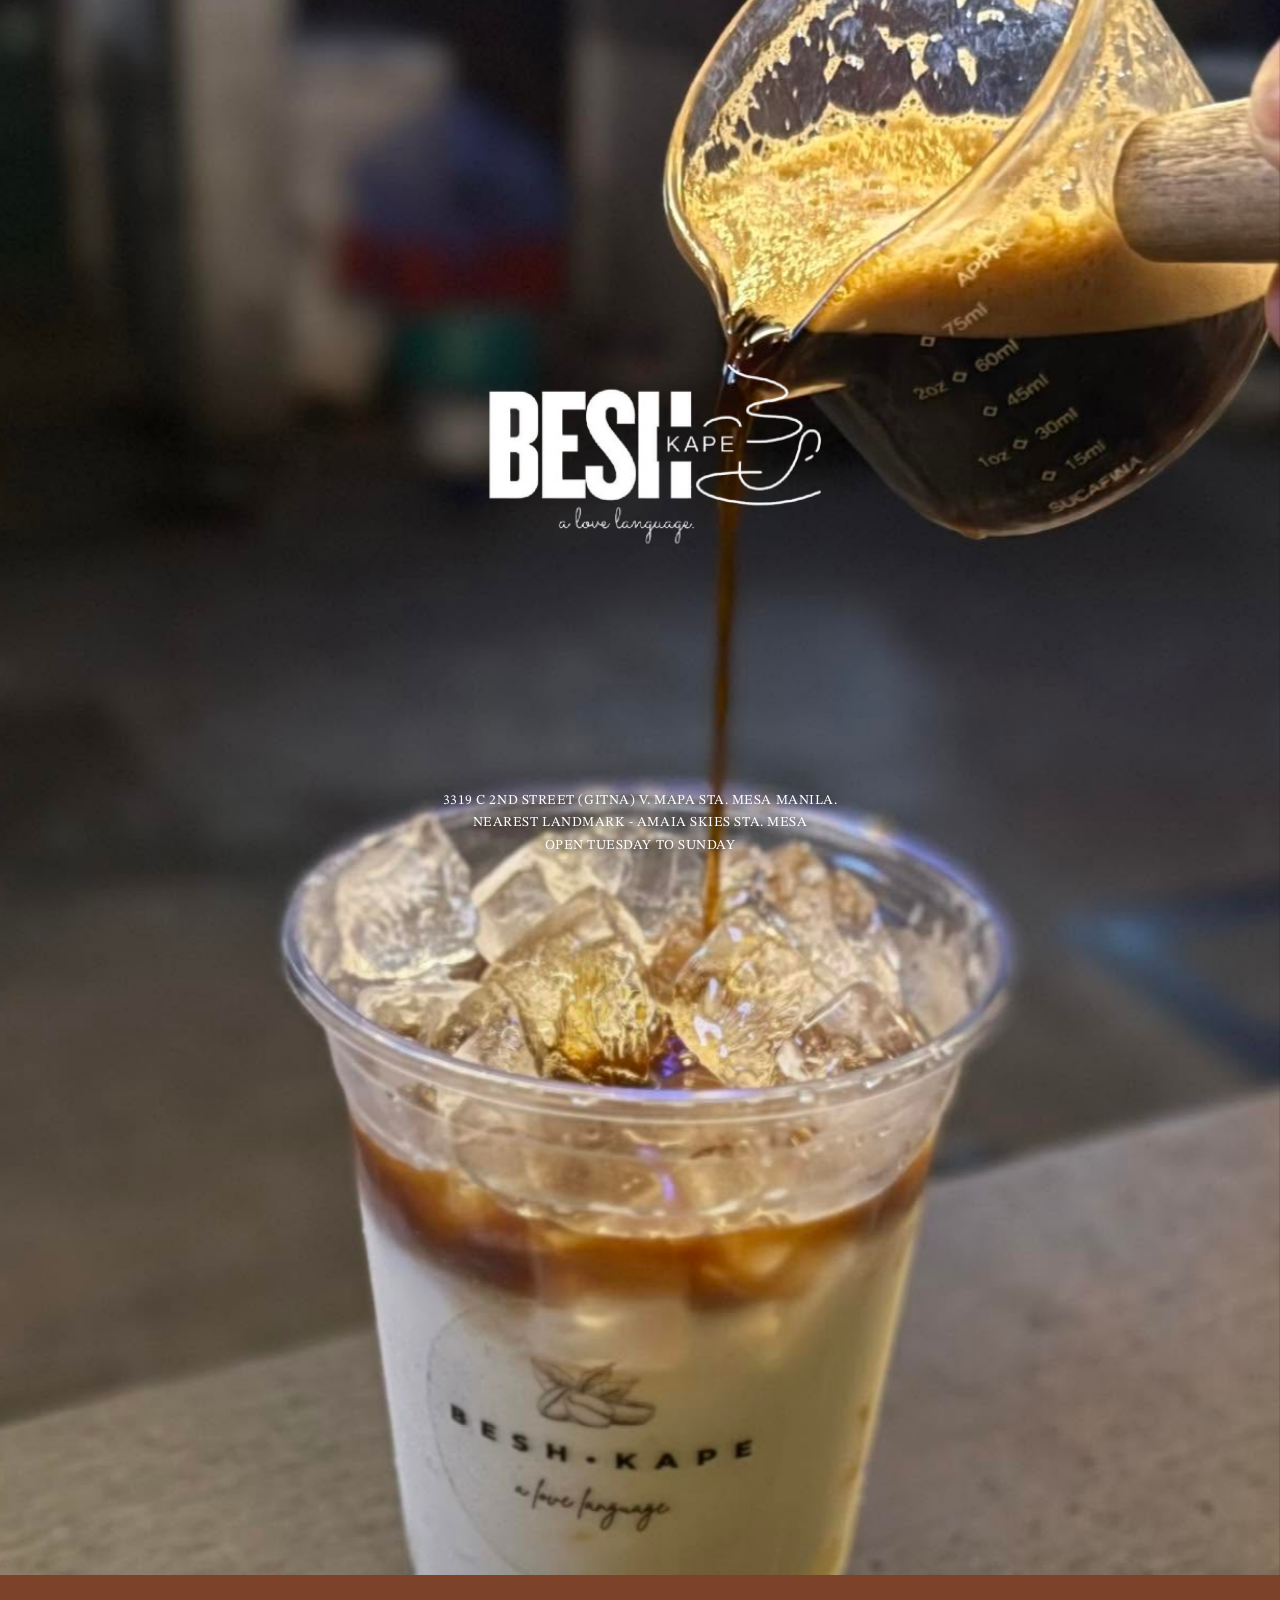
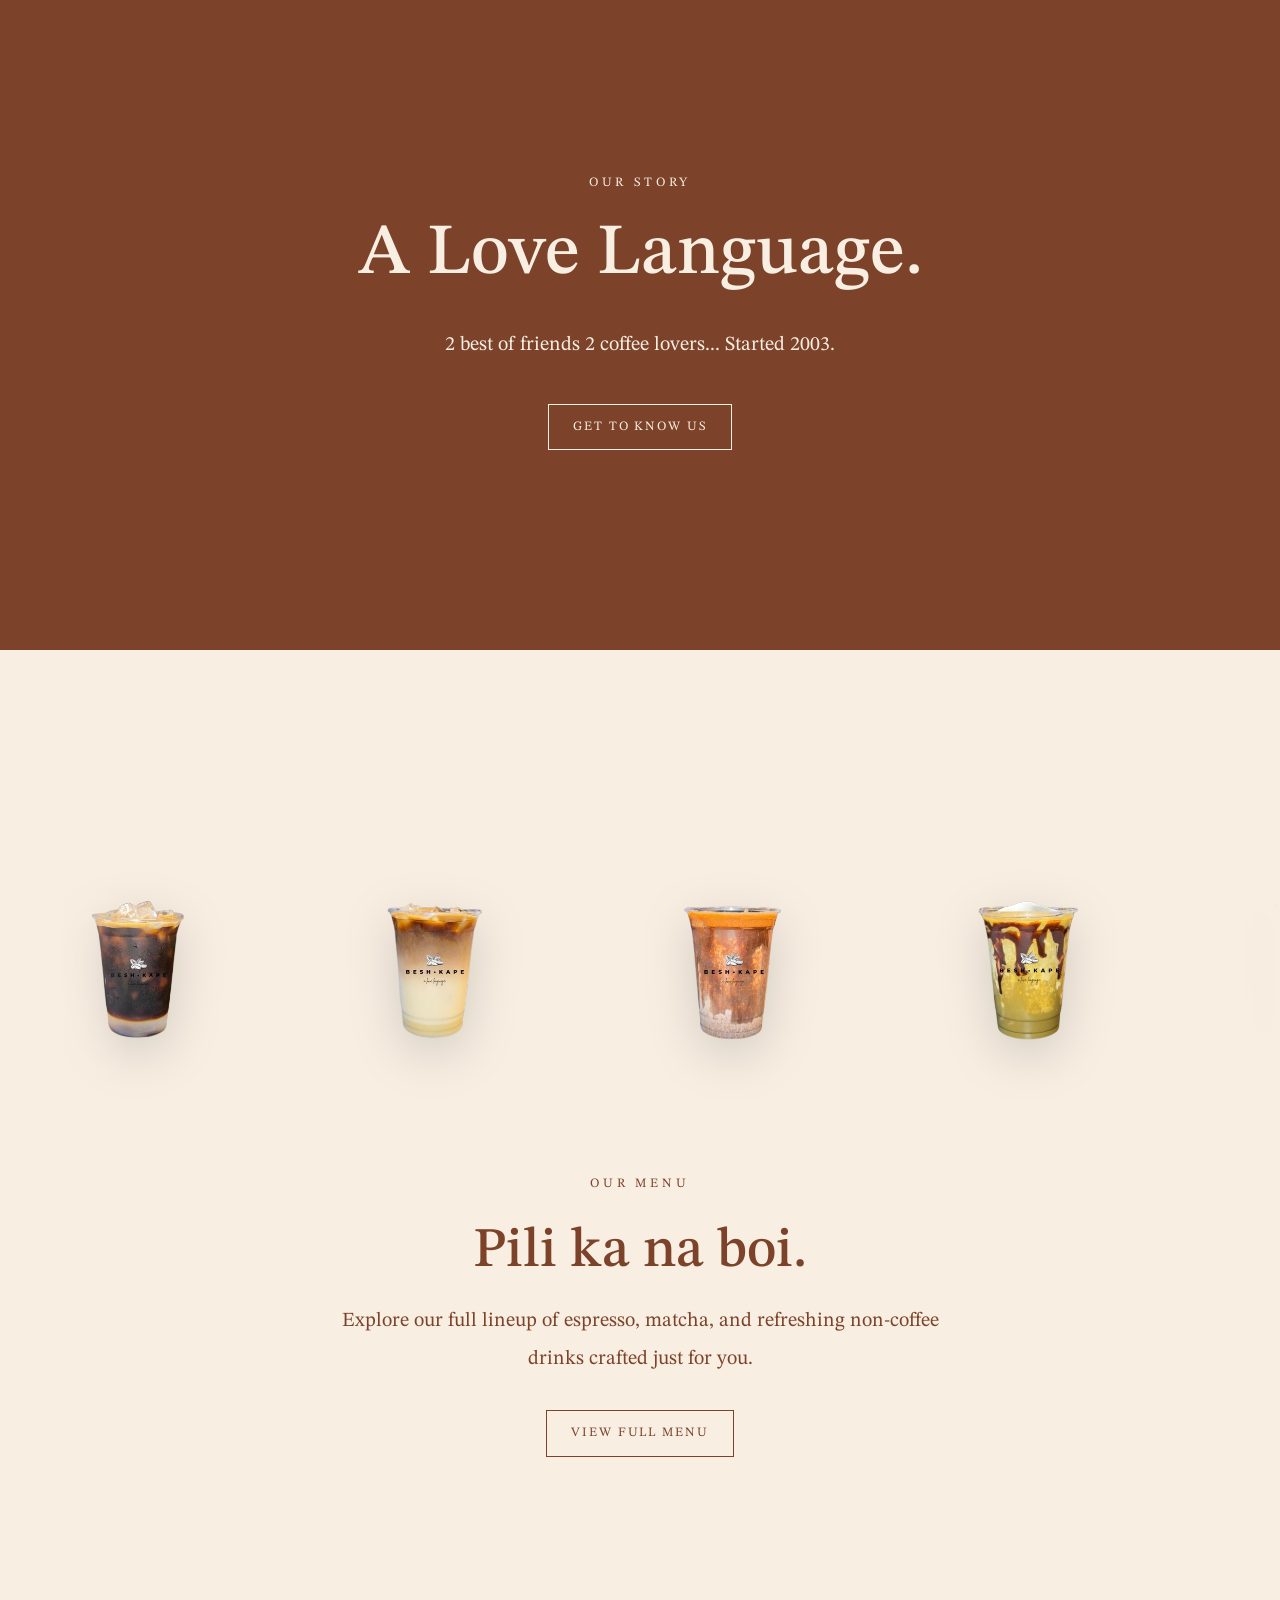
<file: index.html>
<!-- Main Page -->


<!DOCTYPE html>
<html lang="en">
<head>
    <meta charset="UTF-8">
    <meta name="viewport" content="width=device-width, initial-scale=1.0">

    <title>Besh Kape | A Love Language</title>

    <link rel="stylesheet" href="css/style.css">
    <script src="js/main.js" defer></script>
</head>
<body>

<!-- Logo -->
<!-- The hero is the first large visible area of a webpage -->

<!-- class n labeling -->
<section class="coffee-parallax" aria-label="Besh Kape introduction">

    <!-- parallax image -->
    <img
        src="assets/images/menu1bg.jpg"
        alt=""
        class="coffee-image"
        aria-hidden="true"
    >

    <!-- logo n info -->
    <header class="hero" id="home">
        <img
            src="assets/images/beshmainlogo.png"
            alt="Besh Kape Logo"
            class="hero-logo"
        >

        <div class="hero-info">
            <p class="hero-location">3319 C 2ND STREET (GITNA) V. MAPA STA. MESA MANILA.</p>
            <p class="hero-nearest">NEAREST LANDMARK - AMAIA SKIES STA. MESA</p>
            <p class="hero-hours">OPEN TUESDAY TO SUNDAY</p>
        </div>
    </header>

    <!-- about BG -->
    <div class="coffee-parallax-extension" aria-hidden="true"></div>

</section>


<!-- about -->
    <section class="about" id="about">
        <div class="about-content">
            <p class="eyebrow">OUR STORY</p>

            <h1>A Love Language.</h1>

            <p class="about-description">
                2 best of friends 2 coffee lovers... Started 2003.
            </p>

            <!-- to history page -->
            <a href="history.html" class="about-link">
                GET TO KNOW US
            </a>
        </div>
    </section>

<!-- Menu Teaser & Drink Conveyor Section -->
<section class="menu-section" id="menu">
    <!-- Interactive Drink Conveyor Marquee (Now at the Top) -->
    <div class="drink-conveyor-container">
        <div class="drink-track" id="drinkTrack">
            <!-- First set of drinks -->
            <div class="drink-item"><img src="assets/images/americano.webp" alt="Americano"></div>
            <div class="drink-item"><img src="assets/images/slatt.webp" alt="Spanish Latte"></div>
            <div class="drink-item"><img src="assets/images/mocha.webp" alt="Mocha"></div>
            <div class="drink-item"><img src="assets/images/dmatcha.webp" alt="Dark Matcha"></div>
            <div class="drink-item"><img src="assets/images/bmatcha.webp" alt="Blue Matcha"></div>
            <div class="drink-item"><img src="assets/images/smilk.webp" alt="Strawberry Milk"></div>
            <div class="drink-item"><img src="assets/images/mespr.webp" alt="Matcha Espresso"></div>
            <div class="drink-item"><img src="assets/images/psoda.webp" alt="Pink Soda"></div>
            <div class="drink-item"><img src="assets/images/pchoco.webp" alt="Premium Chocolate"></div>
            
            <!-- Exact duplicate set for seamless infinite loop -->
            <div class="drink-item"><img src="assets/images/americano.webp" alt="Americano"></div>
            <div class="drink-item"><img src="assets/images/slatt.webp" alt="Spanish Latte"></div>
            <div class="drink-item"><img src="assets/images/mocha.webp" alt="Mocha"></div>
            <div class="drink-item"><img src="assets/images/dmatcha.webp" alt="Dark Matcha"></div>
            <div class="drink-item"><img src="assets/images/bmatcha.webp" alt="Blue Matcha"></div>
            <div class="drink-item"><img src="assets/images/smilk.webp" alt="Strawberry Milk"></div>
            <div class="drink-item"><img src="assets/images/mespr.webp" alt="Matcha Espresso"></div>
            <div class="drink-item"><img src="assets/images/psoda.webp" alt="Pink Soda"></div>
            <div class="drink-item"><img src="assets/images/pchoco.webp" alt="Premium Chocolate"></div>
        </div>
    </div>

    <!-- Menu Teaser Content (Now below the marquee) -->
    <div class="menu-teaser-content">
        <p class="eyebrow">OUR MENU</p>
        <h2>Pili ka na boi.</h2>
        <p class="about-description" style="color: var(--coffee-brown);">
            Explore our full lineup of espresso, matcha, and refreshing non-coffee drinks crafted just for you.
        </p>
        <!-- Button leading to the future menu page -->
        <a href="menu.html" class="about-link" style="border-color: var(--coffee-brown); color: var(--coffee-brown);">
            VIEW FULL MENU
        </a>
    </div>
</section>
</file>
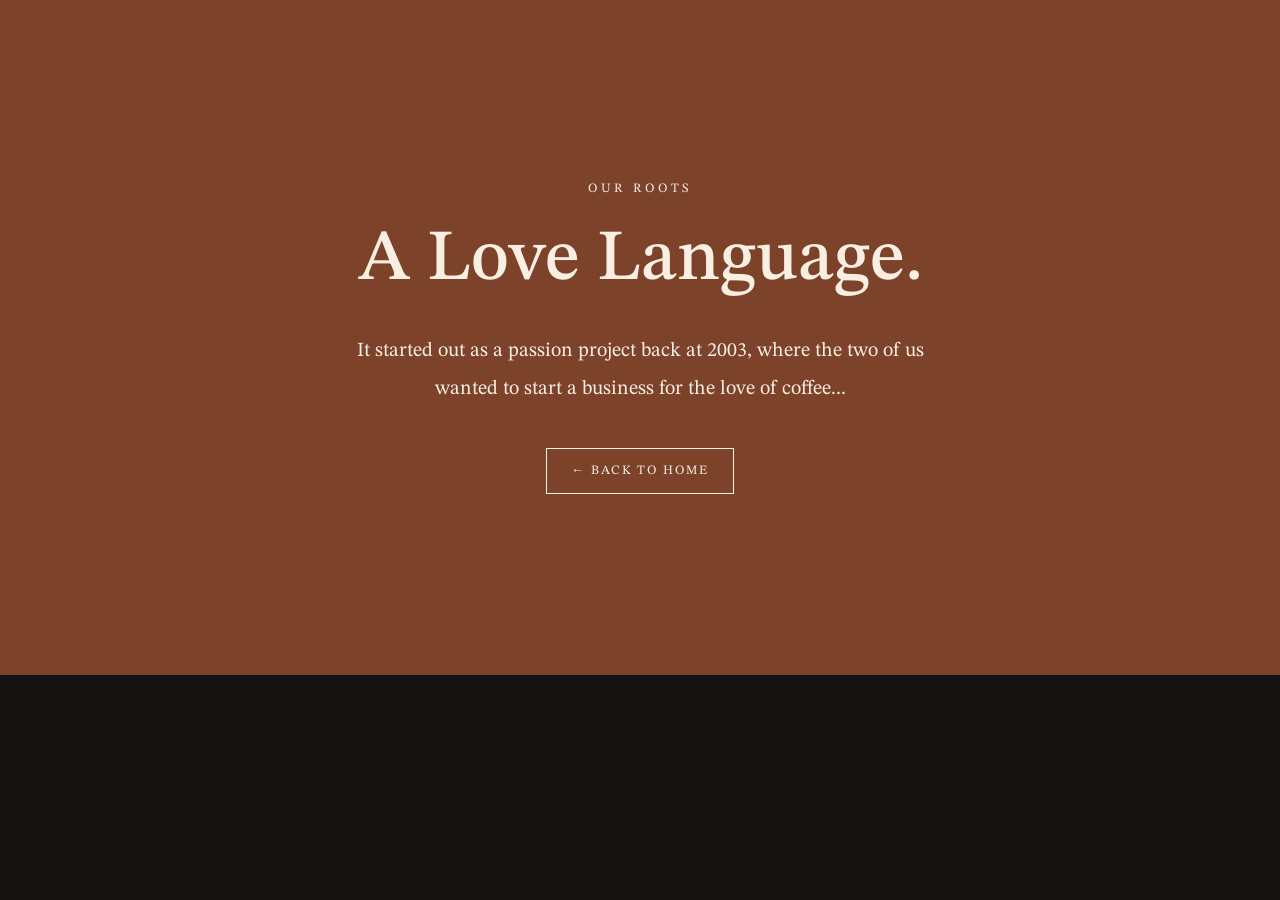
<file: history.html>
<!DOCTYPE html>
<html lang="en">
<head>
    <meta charset="UTF-8">
    <meta name="viewport" content="width=device-width, initial-scale=1.0">
    <title>Our History | Besh Kape</title>
    <!-- style link -->
    <link rel="stylesheet" href="css/style.css">
</head>
<body>

    <!-- hist header -->
    <section class="about history-hero">
        <div class="about-content">
            <p class="eyebrow">OUR ROOTS</p>
            <h1>A Love Language.</h1>
            <p class="about-description">
                It started out as a passion project back at 2003, where the two of us wanted to start a business for the love of coffee...
            </p>
            
            <!-- home link -->
            <a href="index.html" class="about-link">
                &larr; BACK TO HOME
            </a>
        </div>
    </section>

</body>
</html>
</file>
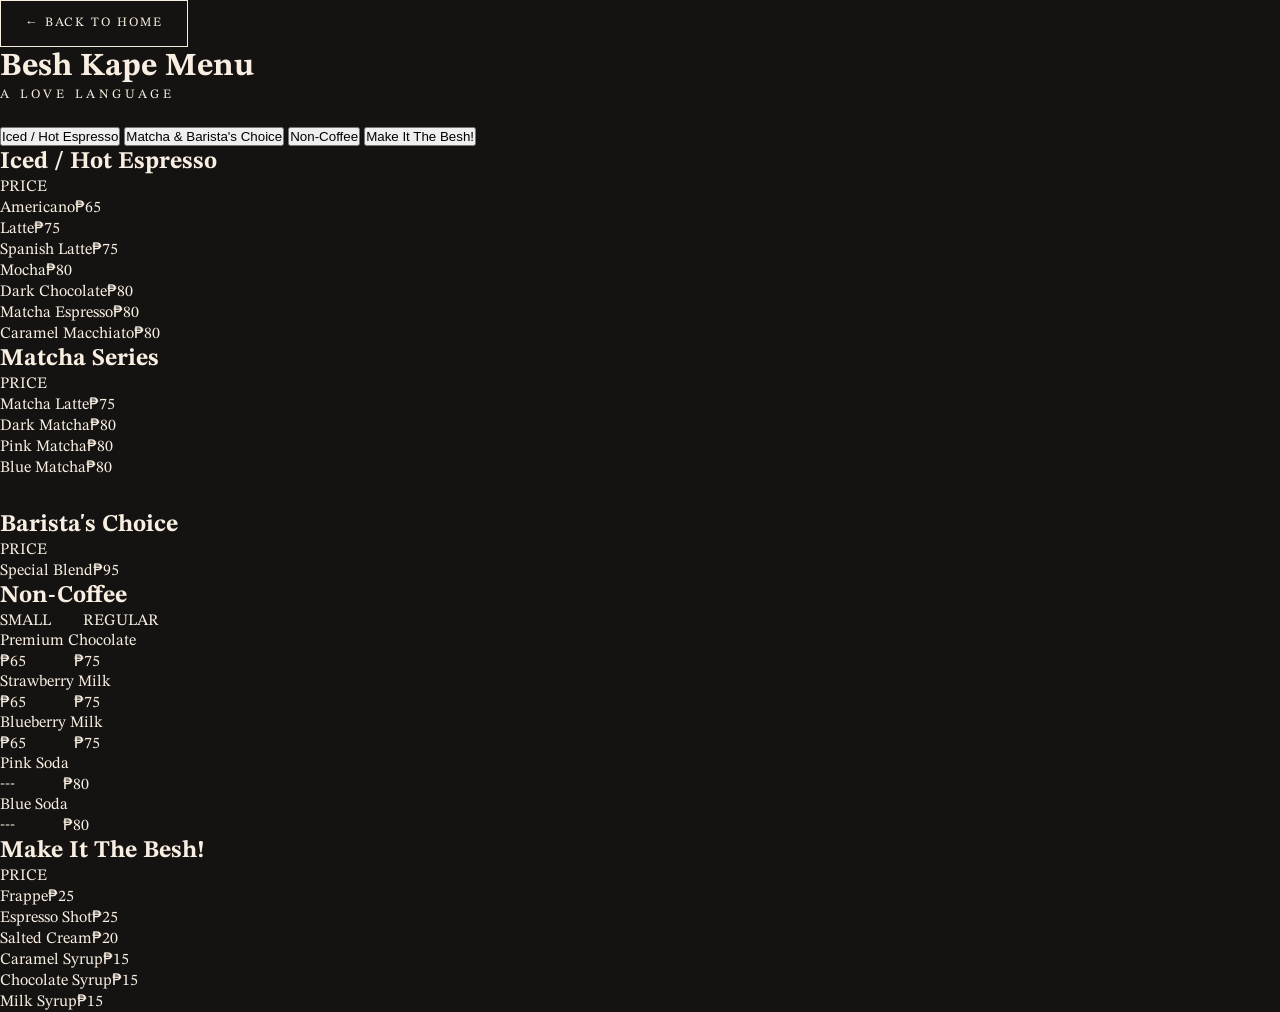
<file: menu.html>
<!DOCTYPE html>
<html lang="en">
<head>
    <meta charset="UTF-8">
    <meta name="viewport" content="width=device-width, initial-scale=1.0">
    <title>Menu | Besh Kape</title>
    <link rel="stylesheet" href="css/style.css">
    <script src="js/main.js" defer></script>
</head>
<body>

    <!-- Header Navigation -->
    <header class="menu-header">
        <a href="index.html" class="about-link">&larr; BACK TO HOME</a>
        <h1>Besh Kape Menu</h1>
        <p class="eyebrow">A LOVE LANGUAGE</p>
    </header>

    <main class="menu-container">

        <!-- Centered Category Filter Buttons with data-target hooks -->
        <nav class="category-tabs" aria-label="Menu category selector">
            <button class="tab-btn active" data-target="espresso">Iced / Hot Espresso</button>
            <button class="tab-btn" data-target="matcha">Matcha & Barista's Choice</button>
            <button class="tab-btn" data-target="non-coffee">Non-Coffee</button>
            <button class="tab-btn" data-target="addons">Make It The Besh!</button>
        </nav>

        <!-- Dynamic Menu Items Area -->
        <section class="menu-display">

            <!-- Category 1: Iced/Hot Espresso -->
            <div class="menu-category-group active" id="espresso">
                <div class="category-header">
                    <h2>Iced / Hot Espresso</h2>
                    <span>PRICE</span>
                </div>
                <ul class="menu-item-list">
                    <li><span class="item-name">Americano</span><span class="item-price">₱65</span></li>
                    <li><span class="item-name">Latte</span><span class="item-price">₱75</span></li>
                    <li><span class="item-name">Spanish Latte</span><span class="item-price">₱75</span></li>
                    <li><span class="item-name">Mocha</span><span class="item-price">₱80</span></li>
                    <li><span class="item-name">Dark Chocolate</span><span class="item-price">₱80</span></li>
                    <li><span class="item-name">Matcha Espresso</span><span class="item-price">₱80</span></li>
                    <li><span class="item-name">Caramel Macchiato</span><span class="item-price">₱80</span></li>
                </ul>
            </div>

            <!-- Category 2: Matcha Series & Barista's Choice -->
            <div class="menu-category-group" id="matcha">
                <div class="category-header">
                    <h2>Matcha Series</h2>
                    <span>PRICE</span>
                </div>
                <ul class="menu-item-list">
                    <li><span class="item-name">Matcha Latte</span><span class="item-price">₱75</span></li>
                    <li><span class="item-name">Dark Matcha</span><span class="item-price">₱80</span></li>
                    <li><span class="item-name">Pink Matcha</span><span class="item-price">₱80</span></li>
                    <li><span class="item-name">Blue Matcha</span><span class="item-price">₱80</span></li>
                </ul>

                <div class="category-header section-spacer" style="margin-top: 2rem;">
                    <h2>Barista's Choice</h2>
                    <span>PRICE</span>
                </div>
                <ul class="menu-item-list">
                    <li><span class="item-name">Special Blend</span><span class="item-price">₱95</span></li>
                </ul>
            </div>

            <!-- Category 3: Non-Coffee -->
            <div class="menu-category-group" id="non-coffee">
                <div class="category-header size-header">
                    <h2>Non-Coffee</h2>
                    <div class="size-labels" style="display: flex; gap: 2rem;">
                        <span>SMALL</span>
                        <span>REGULAR</span>
                    </div>
                </div>
                <ul class="menu-item-list">
                    <li>
                        <span class="item-name">Premium Chocolate</span>
                        <span class="item-prices" style="display: flex; gap: 3rem;"><span>₱65</span><span>₱75</span></span>
                    </li>
                    <li>
                        <span class="item-name">Strawberry Milk</span>
                        <span class="item-prices" style="display: flex; gap: 3rem;"><span>₱65</span><span>₱75</span></span>
                    </li>
                    <li>
                        <span class="item-name">Blueberry Milk</span>
                        <span class="item-prices" style="display: flex; gap: 3rem;"><span>₱65</span><span>₱75</span></span>
                    </li>
                    <li>
                        <span class="item-name">Pink Soda</span>
                        <span class="item-prices" style="display: flex; gap: 3rem;"><span>---</span><span>₱80</span></span>
                    </li>
                    <li>
                        <span class="item-name">Blue Soda</span>
                        <span class="item-prices" style="display: flex; gap: 3rem;"><span>---</span><span>₱80</span></span>
                    </li>
                </ul>
            </div>

            <!-- Category 4: Make It The Besh! -->
            <div class="menu-category-group" id="addons">
                <div class="category-header">
                    <h2>Make It The Besh!</h2>
                    <span>PRICE</span>
                </div>
                <ul class="menu-item-list">
                    <li><span class="item-name">Frappe</span><span class="item-price">₱25</span></li>
                    <li><span class="item-name">Espresso Shot</span><span class="item-price">₱25</span></li>
                    <li><span class="item-name">Salted Cream</span><span class="item-price">₱20</span></li>
                    <li><span class="item-name">Caramel Syrup</span><span class="item-price">₱15</span></li>
                    <li><span class="item-name">Chocolate Syrup</span><span class="item-price">₱15</span></li>
                    <li><span class="item-name">Milk Syrup</span><span class="item-price">₱15</span></li>
                </ul>
            </div>

        </section>

    </main>

</body>
</html>
</file>
<file: css/style.css>
@import url('https://fonts.googleapis.com/css2?family=STIX+Two+Text:wght@400;500;600;700&display=swap');

:root {
    --coffee-brown: #7d432a;
    --cream: #f8eee2;
    --dark: #151311;
}

* {
    margin: 0;
    padding: 0;
    box-sizing: border-box;
}

html {
    scroll-behavior: smooth;
}

body {
    font-family: 'STIX Two Text', serif;
    background-color: var(--dark);
    color: var(--cream);
}

/*Opening*/
/*The hero is the first large visible area of a webpage*/

/* One continuous background for the hero and parallax */
.coffee-parallax {
    position: relative;
    isolation: isolate;

    height: 175vh;
    height: calc(100svh + 75vh);

    overflow: hidden;
}

/* Image for Parallax fx */
.coffee-image {
    position: absolute;
    z-index: -1;

    top: -20%;
    left: 0;

    width: 100%;
    height: 140%;

    object-fit: cover;
    object-position: center;

    transform: translate3d(0, var(--parallax-offset, 0px), 0);
    will-change: transform;
    pointer-events: none;
}

/* Opening screen */
.hero {
    position: relative;
    z-index: 1;

    height: 100svh;
    box-sizing: border-box;

    display: flex;
    justify-content: center;
    align-items: center;

    padding: 2rem;
    background: transparent;
}

/* Logo over bg */
.hero-logo {
    position: relative;
    z-index: 2;

    display: block;
    width: min(70vw, 520px);
    max-height: 65vh;

    object-fit: contain;
    background: transparent;
}

/* Location n time */
.hero-info {
    position: absolute;
    z-index: 2;

    bottom: 2.5rem;
    left: 1rem;
    right: 1rem;

    text-align: center;
    color: white;
    text-shadow: 0 2px 8px rgba(0, 0, 0, 0.8);
}

.hero-info p {
    margin: 0.4rem 0;
    font-size: 0.85rem;
    letter-spacing: 0.04em;
}

/* Extension to the Parallax */
.coffee-parallax-extension {
    height: 75vh;
}

@media (max-width: 600px) {
    .hero-logo {
        width: min(82vw, 520px);
    }

    .hero-info {
        bottom: 1.5rem;
    }
}

.scroll-indicator {
    z-index: 1;
}

.scroll-indicator span {
    font-size: 1.5rem;
}

/*About Area*/

.about {
    min-height: 75svh;
    padding: 7rem 1.5rem;

    display: flex;
    justify-content: center;
    align-items: center;

    background-color: var(--coffee-brown);
    text-align: center;
}

.about-content {
    width: 100%;
    max-width: 760px;
    margin: 0 auto;
}

.eyebrow {
    font-size: 0.8rem;
    letter-spacing: 0.3em;
    margin-bottom: 1.5rem;
}

.about h1 {
    font-size: clamp(2.2rem, 6vw, 4.5rem);
    font-weight: 500;
    line-height: 1.1;
    margin-bottom: 2rem;
}

.about-description {
    max-width: 600px;
    margin: 0 auto 2.5rem;

    font-size: clamp(1rem, 2vw, 1.25rem);
    line-height: 1.9;
}

.about-link {
    display: inline-block;
    color: var(--cream);
    border: 1px solid var(--cream);
    padding: 0.9rem 1.5rem;

    font-size: 0.8rem;
    letter-spacing: 0.15em;
    text-decoration: none;

    transition:
        background-color 0.25s ease,
        color 0.25s ease;
}

.about-link:hover {
    background-color: var(--cream);
    color: var(--coffee-brown);
}

/* --- Menu Teaser Section Styles --- */
.menu-section {
    background-color: var(--cream);
    color: var(--coffee-brown);
    padding: 7rem 0 5rem;
    text-align: center;
    overflow: hidden;
}

.menu-teaser-content {
    max-width: 700px;
    margin: 0 auto 4rem;
    padding: 0 1.5rem;
}

.menu-teaser-content h2 {
    font-size: clamp(2rem, 5vw, 3.5rem);
    font-weight: 500;
    margin-bottom: 1rem;
}

.menu-teaser-content .about-description {
    color: var(--coffee-brown);
    margin-bottom: 2rem;
}

.menu-teaser-content .about-link {
    border-color: var(--coffee-brown);
    color: var(--coffee-brown);
}

.menu-teaser-content .about-link:hover {
    background-color: var(--coffee-brown);
    color: var(--cream);
}

/* --- Drink Conveyor Marquee Styles (Bigger Cups & Overlapping) --- */
.drink-conveyor-container {
    position: relative;
    width: 100%;
    overflow: hidden;
    padding: 2rem 0;
    mask-image: linear-gradient(to right, transparent, black 10%, black 90%, transparent);
    -webkit-mask-image: linear-gradient(to right, transparent, black 10%, black 90%, transparent);
}

.drink-track {
    display: flex;
    width: max-content;
    gap: 1rem;
    animation: scrollConveyor 40s linear infinite;
}

.drink-item {
    width: 280px;
    height: 350px;
    display: flex;
    justify-content: center;
    align-items: center;
    flex-shrink: 0;
    transition: transform 0.3s ease;
}

.drink-item img {
    width: 100%;
    height: 100%;
    object-fit: contain;
    filter: drop-shadow(0 15px 25px rgba(0, 0, 0, 0.15));
}

.drink-item:hover {
    transform: scale(1.1) translateY(-10px);
    z-index: 10;
}

@keyframes scrollConveyor {
    0% {
        transform: translateX(0);
    }
    100% {
        transform: translateX(-50%);
    }
}

/*Mobile Ver*/

@media (max-width: 600px) {
    .hero-logo {
        width: 90%;
        max-height: 50vh;
    }

    .scroll-indicator {
        bottom: 2rem;
        font-size: 0.65rem;
    }

    .coffee-scene {
        height: 65svh;
        min-height: 380px;
    }

    .coffee-image {
        object-position: 58% center;
    }

    .about {
        min-height: 65svh;
        padding: 5rem 1.5rem;
    }

    .about-description {
        line-height: 1.8;
    }
}

/*Reduced Motion for Accessibility*/

@media (prefers-reduced-motion: reduce) {
    html {
        scroll-behavior: auto;
    }

    .about-link {
        transition: none;
    }

    .coffee-image {
        will-change: auto;
    }
}
</file>
